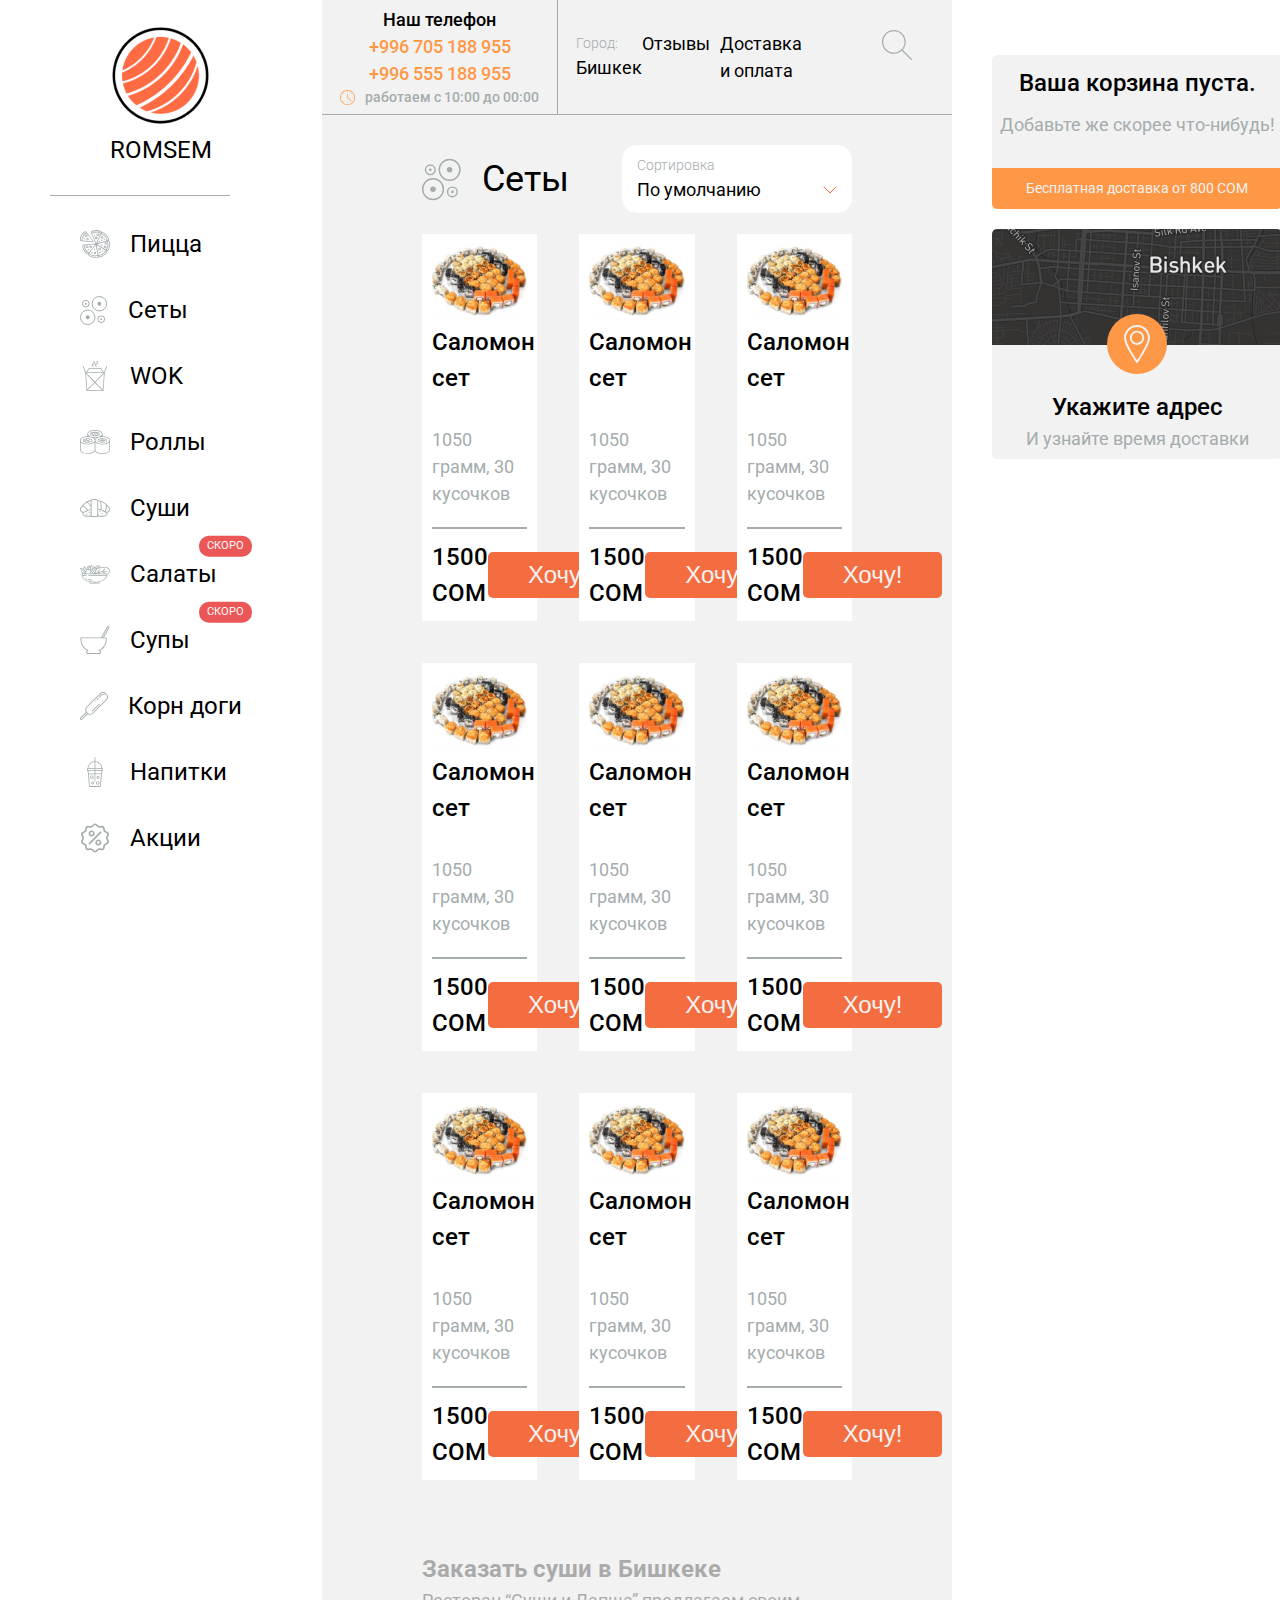
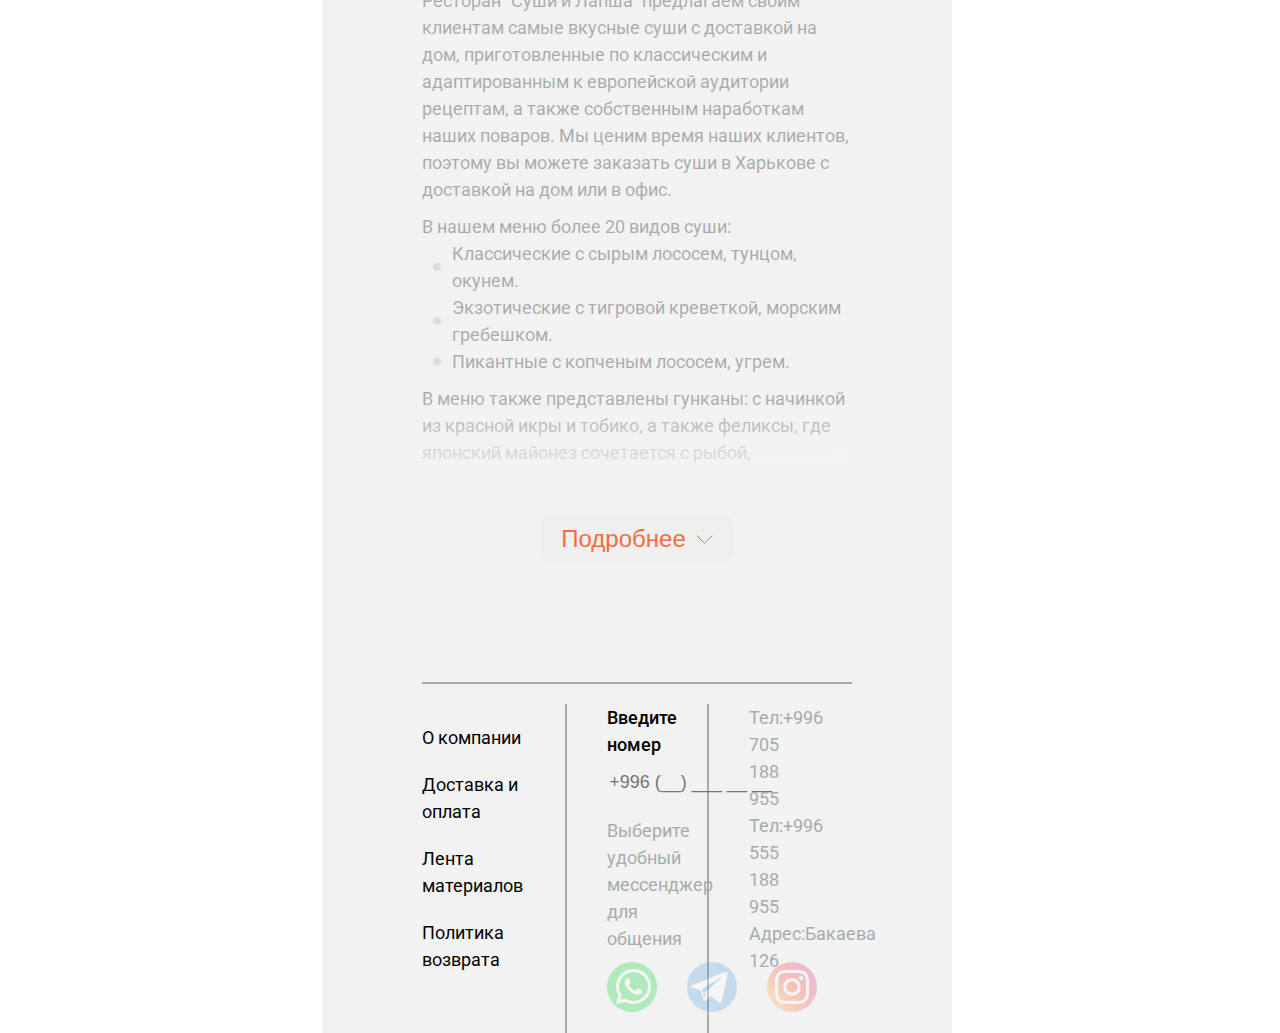
<file: sety.html>
<!DOCTYPE html>
<html lang="en">
  <head>
    <meta charset="UTF-8" />
    <meta http-equiv="X-UA-Compatible" content="IE=edge" />
    <meta name="viewport" content="width=device-width, initial-scale=1.0" />
    <meta property="og:title" content="Romsem - Ваше счастье в рыбах" />
    <meta
      property="og:description"
      content="Ресторан “Суши и Лапша” предлагаем своим клиентам самые вкусные суши с доставкой на дом, приготовленные по классическим и адаптированным к европейской аудитории рецептам, а также собственным наработкам наших поваров. Мы ценим время наших клиентов, поэтому вы можете заказать суши в Харькове с доставкой на дом или в офис."
    />
    <meta
      property="og:image"
      content="https://yuzeyzertest.github.io/romsem/img/og-image.jpg"
    />
    <title>ROMSEM</title>
    <link rel="stylesheet" href="./css/index.css" />
    <link rel="icon" sizes="16x16" href="./img/logo.png">
  </head>
  <body>


    <div class="mobile-cart">
      <nav>
        <ul>
          <li>
            <a href="./index.html">
              <img src="./img/mobile-menu.svg" alt="Меню">
              <span>Меню</span>
            </a>
          </li>
          <li>
            <a href="./product-cart.html">
              <img src="./img/mobile-cart.svg" alt="Корзина">
              <span>Корзина</span>
            </a>
          </li>
          <li>
            <a href="./reviews.html">
              <img src="./img/mobile-reviews.svg" alt="Отзывы">
              <span>Отзывы</span>
            </a>
          </li>
        </ul>
      </nav>
    </div>


    <div class="wrapper">
      <aside class="sidebar-menu">
        <div class="logo">
          <a class="logo__link" href="./index.html">
            <img class="logo__img" src="./img/logo.png" alt="ROMSEM" />
            <span class="logo__text">ROMSEM</span>
          </a>
        </div>
        <hr />
        <nav class="nav">
          <ul class="nav__list">
            <li class="nav__item">
              <img class="nav__icon" src="./img/pizza-icon.svg" alt="Пицца" />
              <a class="nav__link" href="">Пицца</a>
            </li>

            <li class="nav__item">
              <img class="nav__icon" src="./img/sety-icon.svg" alt="Сеты" />
              <a class="nav__link" href="">Сеты</a>
            </li>

            <li class="nav__item">
              <img class="nav__icon" src="./img/wok-icon.svg" alt="WOK" />
              <a class="nav__link" href="">WOK</a>
            </li>

            <li class="nav__item">
              <img class="nav__icon" src="./img/rolly-icon.svg" alt="Роллы" />
              <a class="nav__link" href="">Роллы</a>
            </li>

            <li class="nav__item">
              <img class="nav__icon" src="./img/sushi-icon.svg" alt="Суши" />
              <a class="nav__link" href="">Суши</a>
            </li>

            <li class="nav__item nav__item_locked">
              <img class="nav__icon" src="./img/salat-icon.svg" alt="Салаты" />
              <a class="nav__link" href=""
                >Салаты
                <span class="nav__soon"> Скоро </span>
              </a>
            </li>

            <li class="nav__item nav__item_locked">
              <img class="nav__icon" src="./img/sup-icon.svg" alt="Супы" />
              <a class="nav__link" href=""
                >Супы
                <span class="nav__soon"> Скоро </span>
              </a>
            </li>

            <li class="nav__item">
              <img
                class="nav__icon"
                src="./img/korn-dogi-icon.svg"
                alt="Корн доги"
              />
              <a class="nav__link" href="">Корн доги</a>
            </li>

            <li class="nav__item">
              <img
                class="nav__icon"
                src="./img/napitki-iconsvg.svg"
                alt="Напитки"
              />
              <a class="nav__link" href="">Напитки</a>
            </li>

            <li class="nav__item">
              <img class="nav__icon" src="./img/akcii-icon.svg" alt="Акции" />
              <a class="nav__link" href="">Акции</a>
            </li>
          </ul>
        </nav>
      </aside>

      <div class="wrapper__content">
        <header class="header">
          <div class="header__logo">
            <a href="./index.html">
              <img src="./img/logo-mobile.png" alt="romsem" />
            </a>
          </div>
          <div class="contacts">
            <div class="contacts__numbers">
              <h6 class="contacts__title">Наш телефон</h6>
              <span class="contacts__phone"> +996 705 188 955</span>
              <span class="contacts__phone"> +996 555 188 955</span>
            </div>
            <div class="contacts__time">
              <img src="./img/oclock.svg" alt="с 10:00 до 00:00" />
              <span class="contacts__work-time"
                ><span>работаем</span> с 10:00 до 00:00
              </span>
            </div>
          </div>
          <div class="header__right">
            <div class="header__city">
              <span> Город:</span>
              <h6>Бишкек</h6>
            </div>
            <nav class="header__nav">
              <ul>
                <li>
                  <a href="./reviews.html">Отзывы</a>
                </li>
                <li>
                  <a href="#">Доставка и оплата</a>
                </li>
              </ul>
              <div class="header__search">
                <img src="./img/search.svg" alt="search" />
              </div>
            </nav>
          </div>
        </header>

        <main>
          <section class="goods">
            <div class="goods__header">
              <div class="goods__title">
                <img src="./img/sety-icon.svg" alt="Сеты" />
                <h3>Сеты</h3>
              </div>
              <div class="goods-sort">
                <span class="goods-sort__label">Сортировка</span>
                <div class="goods-sort__wrapper">
                  <span
                    class="goods-sort__current goods-sort__current_active"
                    >По умолчанию</span
                  >
                  <img src="./img/arrow.svg" alt="Сортировка" />
                  <ul>
                    <li class="goods-sort__item goods-sort__item_active">
                      По умолчанию
                    </li>
                    <li class="goods-sort__item">Название</li>
                    <li class="goods-sort__item">Сначала дешевле</li>
                    <li class="goods-sort__item">Сначала дороже</li>
                    <li class="goods-sort__item">Количество кусочков</li>
                    <li class="goods-sort__item">Вес</li>
                  </ul>
                </div>
              </div>
            </div>
            <div class="goods__items">
              <div class="col-4">
                <div class="goods-item">
                  <img src="./img/product-item-1.png" alt="Саломон сет" />
                  <h3>Саломон сет</h3>
                  <p>1050 грамм, 30 кусочков</p>
                  <div>
                    <span>1500 СОМ</span>
                    <button>Хочу!</button>
                  </div>
                </div>
              </div>
              <div class="col-4">
                <div class="goods-item">
                  <img src="./img/product-item-1.png" alt="Саломон сет" />
                  <h3>Саломон сет</h3>
                  <p>1050 грамм, 30 кусочков</p>
                  <div>
                    <span>1500 СОМ</span>
                    <button>Хочу!</button>
                  </div>
                </div>
              </div>
              <div class="col-4">
                <div class="goods-item">
                  <img src="./img/product-item-1.png" alt="Саломон сет" />
                  <h3>Саломон сет</h3>
                  <p>1050 грамм, 30 кусочков</p>
                  <div>
                    <span>1500 СОМ</span>
                    <button>Хочу!</button>
                  </div>
                </div>
              </div>
              <div class="col-4">
                <div class="goods-item">
                  <img src="./img/product-item-1.png" alt="Саломон сет" />
                  <h3>Саломон сет</h3>
                  <p>1050 грамм, 30 кусочков</p>
                  <div>
                    <span>1500 СОМ</span>
                    <button>Хочу!</button>
                  </div>
                </div>
              </div>
              <div class="col-4">
                <div class="goods-item">
                  <img src="./img/product-item-1.png" alt="Саломон сет" />
                  <h3>Саломон сет</h3>
                  <p>1050 грамм, 30 кусочков</p>
                  <div>
                    <span>1500 СОМ</span>
                    <button>Хочу!</button>
                  </div>
                </div>
              </div>
              <div class="col-4">
                <div class="goods-item">
                  <img src="./img/product-item-1.png" alt="Саломон сет" />
                  <h3>Саломон сет</h3>
                  <p>1050 грамм, 30 кусочков</p>
                  <div>
                    <span>1500 СОМ</span>
                    <button>Хочу!</button>
                  </div>
                </div>
              </div>
              <div class="col-4">
                <div class="goods-item">
                  <img src="./img/product-item-1.png" alt="Саломон сет" />
                  <h3>Саломон сет</h3>
                  <p>1050 грамм, 30 кусочков</p>
                  <div>
                    <span>1500 СОМ</span>
                    <button>Хочу!</button>
                  </div>
                </div>
              </div>
              <div class="col-4">
                <div class="goods-item">
                  <img src="./img/product-item-1.png" alt="Саломон сет" />
                  <h3>Саломон сет</h3>
                  <p>1050 грамм, 30 кусочков</p>
                  <div>
                    <span>1500 СОМ</span>
                    <button>Хочу!</button>
                  </div>
                </div>
              </div>
              <div class="col-4">
                <div class="goods-item">
                  <img src="./img/product-item-1.png" alt="Саломон сет" />
                  <h3>Саломон сет</h3>
                  <p>1050 грамм, 30 кусочков</p>
                  <div>
                    <span>1500 СОМ</span>
                    <button>Хочу!</button>
                  </div>
                </div>
              </div>
            </div>
          </section>

          <section class="about">
            <h3 class="about__title">Заказать суши в Бишкеке</h3>
            <p class="about__description">
              Ресторан “Суши и Лапша” предлагаем своим клиентам самые вкусные
              суши с доставкой на дом, приготовленные по классическим и
              адаптированным к европейской аудитории рецептам, а также
              собственным наработкам наших поваров. Мы ценим время наших
              клиентов, поэтому вы можете заказать суши в Харькове с доставкой
              на дом или в офис.
            </p>
            <ul class="about__list">
              В нашем меню более 20 видов суши:
              <li>Классические с сырым лососем, тунцом, окунем.</li>
              <li>Экзотические с тигровой креветкой, морским гребешком.</li>
              <li>Пикантные с копченым лососем, угрем.</li>
            </ul>
            <p class="about__description">
              В меню также представлены гунканы: с начинкой из красной икры и
              тобико, а также феликсы, где японский майонез сочетается с рыбой,
              морепродуктами, угрем. Любители острых блюд могут купить суши с
              соусом спайси. Популярные начинки — копченая курица, снежный краб,
              креветки, гребешки, тунец, лосось и окунь. В меню также
              представлены гунканы: с начинкой из красной икры и тобико, а также
              феликсы, где японский майонез сочетается с рыбой, морепродуктами,
              угрем. Любители острых блюд могут купить суши с соусом спайси.
              Популярные начинки — копченая курица, снежный краб, креветки,
              гребешки, тунец, лосось и окунь. В меню также представлены
              гунканы: с начинкой из красной икры и тобико, а также феликсы, где
              японский майонез сочетается с рыбой, морепродуктами, угрем.
              Любители острых блюд могут купить суши с соусом спайси. Популярные
              начинки — копченая курица, снежный краб, креветки, гребешки,
              тунец, лосось и окунь. В меню также представлены гунканы: с
              начинкой из красной икры и тобико, а также феликсы, где японский
              майонез сочетается с рыбой, морепродуктами, угрем. Любители острых
              блюд могут купить суши с соусом спайси. Популярные начинки —
              копченая курица, снежный краб, креветки, гребешки, тунец, лосось и
              окунь. В меню также представлены гунканы: с начинкой из красной
              икры и тобико, а также феликсы, где японский майонез сочетается с
              рыбой, морепродуктами, угрем. Любители острых блюд могут купить
              суши с соусом спайси. Популярные начинки — копченая курица,
              снежный краб, креветки, гребешки, тунец, лосось и окунь. В меню
              также представлены гунканы: с начинкой из красной икры и тобико, а
              также феликсы, где японский майонез сочетается с рыбой,
              морепродуктами, угрем. Любители острых блюд могут купить суши с
              соусом спайси. Популярные начинки — копченая курица, снежный краб,
              креветки, гребешки, тунец, лосось и окунь.
            </p>
            <button class="about__more">
              Подробнее
              <svg
                width="17"
                height="9"
                viewBox="0 0 17 9"
                fill="none"
                xmlns="http://www.w3.org/2000/svg"
              >
                <path
                  d="M16 1L8.5 8L1 0.999999"
                  stroke="#F46D40"
                  stroke-linecap="round"
                />
              </svg>
            </button>
          </section>
        </main>

        <footer class="footer">
          <div class="footer__row">
            <div class="footer-item footer-nav">
              <ul class="footer-nav__list">
                <li class="footer-nav__item">
                  <a class="footer-nav__link" href="#">О компании</a>
                </li>
                <li class="footer-nav__item">
                  <a class="footer-nav__link" href="#">Доставка и оплата</a>
                </li>
                <li class="footer-nav__item">
                  <a class="footer-nav__link" href="#">Лента материалов</a>
                </li>
                <li class="footer-nav__item">
                  <a class="footer-nav__link" href="#">Политика возврата</a>
                </li>
              </ul>
            </div>
            <div class="footer-item footer-contacts">
              <h3 class="footer-contacts__title">Введите номер</h3>
              <input
                type="number"
                placeholder="+996 (__) ___ __ __"
                pattern="[0-9]{10}"
              />
              <p class="footer-contacts__description">
                Выберите удобный мессенджер для общения
              </p>
              <ul class="footer-contacts__icons">
                <li class="footer-contacts__item">
                  <a class="footer-contacts__link" href="#">
                    <img src="./img/whatsapp.svg" alt="whatsapp" />
                  </a>
                </li>
                <li class="footer-contacts__item">
                  <a class="footer-contacts__link" href="#">
                    <img src="./img/telegram.svg" alt="telegram" />
                  </a>
                </li>
                <li class="footer-contacts__item">
                  <a class="footer-contacts__link" href="#">
                    <img src="./img/instagram.svg" alt="instagram" />
                  </a>
                </li>
              </ul>
            </div>
            <div class="footer-item footer-numbers">
              <ul class="footer-numbers__list">
                <li class="footer-numbers__item">
                  <a class="footer-numbers__link" href="#"
                    >Тел:+996 705 188 955
                  </a>
                </li>
                <li class="footer-numbers__item">
                  <a class="footer-numbers__link" href="#"
                    >Тел:+996 555 188 955
                  </a>
                </li>
                <li class="footer-numbers__item">
                  <a class="footer-numbers__link" href="#"
                    >Адрес:Бакаева 126
                  </a>
                </li>
              </ul>
            </div>
          </div>
        </footer>
      </div>

      <aside class="sidebar-cart">
        <div class="sidebar-cart__empty">
          <h3>Ваша корзина пуста.</h3>
          <span>Добавьте же скорее что-нибудь!</span>
          <div class="sidebar-cart__delivery">
            Бесплатная доставка от 800 СОМ
          </div>
        </div>
        <div class="sidebar-map">
          <img height="116" src="./img/map.jpg" alt="map" />
          <div>
            <div class="sidebar-map__geo">
              <img src="./img/geolocation.svg" alt="geolocation" />
            </div>
            <h4>Укажите адрес</h4>
            <span>И узнайте время доставки</span>
          </div>
        </div>
      </aside>
    </div>

    <script src="./js/accordion.js"></script>
    <script src="./js/sort.js"></script>
  </body>
</html>
</file>
<file: css/index.css>
@import url("https://fonts.googleapis.com/css2?family=Oswald:wght@300;400;500&family=Roboto:wght@100;300;400;500;700&display=swap");
.sidebar-menu {
  display: inline-block;
  padding: 25px 50px;
}

.sidebar-menu hr {
  width: 180px;
  height: 1px;
  background-color: #a4acad;
  border: none;
}

@media screen and (max-width: 576px) {
  .sidebar-menu {
    display: none;
  }
}

.logo {
  margin-bottom: 30px;
}

.logo__link {
  display: -webkit-box;
  display: -ms-flexbox;
  display: flex;
  -webkit-box-orient: vertical;
  -webkit-box-direction: normal;
      -ms-flex-direction: column;
          flex-direction: column;
  -webkit-box-align: center;
      -ms-flex-align: center;
          align-items: center;
}

.logo__text {
  margin-top: 10px;
  font-style: normal;
  font-weight: normal;
  font-size: 24px;
  line-height: 30px;
  color: black;
}

.logo__img {
  width: 100px;
  height: 100px;
}

.nav__list {
  padding: 30px;
}

.nav__item {
  display: -webkit-box;
  display: -ms-flexbox;
  display: flex;
  -webkit-box-align: center;
      -ms-flex-align: center;
          align-items: center;
  -webkit-box-pack: start;
      -ms-flex-pack: start;
          justify-content: flex-start;
  margin-bottom: 30px;
}

.nav__item_locked .nav__soon {
  display: inline;
}

.nav__icon {
  margin-right: 20px;
}

.nav__link {
  font-style: normal;
  font-weight: 400;
  font-size: 24px;
  line-height: 1.5;
  display: inline-block;
  width: 100%;
  position: relative;
  white-space: nowrap;
}

.nav__soon {
  font-style: normal;
  font-weight: 400;
  font-size: 11px;
  line-height: 1.5;
  display: none;
  position: absolute;
  right: -10px;
  top: -10px;
  -webkit-transform: translate(0, -50%);
          transform: translate(0, -50%);
  background: #eb5757;
  border-radius: 10px;
  padding: 2px 8px;
  text-transform: uppercase;
  color: #fff;
}

.header {
  display: -webkit-box;
  display: -ms-flexbox;
  display: flex;
  border-bottom: 1px solid #a4acad;
}

.header__logo {
  display: none;
}

.header__right {
  display: -webkit-box;
  display: -ms-flexbox;
  display: flex;
  -webkit-box-align: center;
      -ms-flex-align: center;
          align-items: center;
  -webkit-box-pack: justify;
      -ms-flex-pack: justify;
          justify-content: space-between;
  padding: 0 40px 0 18px;
  width: 83.33%;
}

.header__city span {
  font-style: normal;
  font-weight: 300;
  font-size: 14px;
  line-height: 1.5;
  color: #a4acad;
}

.header__city h6 {
  font-style: normal;
  font-weight: 400;
  font-size: 18px;
  line-height: 1.5;
  color: #000;
}

.header__search {
  margin-left: 70px;
  cursor: pointer;
}

.header__nav {
  display: -webkit-box;
  display: -ms-flexbox;
  display: flex;
}

.header__nav ul {
  display: -webkit-box;
  display: -ms-flexbox;
  display: flex;
}

.header__nav li {
  margin-right: 10px;
}

.header__nav a {
  font-style: normal;
  font-weight: 400;
  font-size: 18px;
  line-height: 1.5;
  color: #000;
  -webkit-transition: 0.2s;
  transition: 0.2s;
}

.header__nav a:hover {
  color: #ff9846;
}

.contacts {
  display: -webkit-box;
  display: -ms-flexbox;
  display: flex;
  -webkit-box-orient: vertical;
  -webkit-box-direction: normal;
      -ms-flex-direction: column;
          flex-direction: column;
  -webkit-box-align: center;
      -ms-flex-align: center;
          align-items: center;
  padding: 6px 18px;
  border-right: 1px solid #a4acad;
}

.contacts__title {
  font-style: normal;
  font-weight: 500;
  font-size: 18px;
  line-height: 1.5;
  color: #000;
}

.contacts__phone {
  font-style: normal;
  font-weight: 500;
  font-size: 18px;
  line-height: 1.5;
  color: #ff9846;
}

.contacts__time {
  display: -webkit-box;
  display: -ms-flexbox;
  display: flex;
}

.contacts__time span {
  font-style: normal;
  font-weight: 500;
  font-size: 14px;
  line-height: 1.5;
  color: #a4acad;
  margin-left: 5px;
  white-space: nowrap;
}

.contacts__numbers {
  display: -webkit-box;
  display: -ms-flexbox;
  display: flex;
  -webkit-box-orient: vertical;
  -webkit-box-direction: normal;
      -ms-flex-direction: column;
          flex-direction: column;
  -webkit-box-align: center;
      -ms-flex-align: center;
          align-items: center;
}

@media screen and (max-width: 576px) {
  .header {
    background-color: #fff;
    -webkit-box-align: center;
        -ms-flex-align: center;
            align-items: center;
    padding: 0 20px;
  }
  .header__logo {
    display: block;
  }
  .header__city {
    display: none;
  }
  .header__nav ul {
    display: none;
  }
  .header__search {
    margin-left: 0;
  }
}

@media screen and (max-width: 576px) {
  .contacts {
    -webkit-box-orient: horizontal;
    -webkit-box-direction: normal;
        -ms-flex-direction: row;
            flex-direction: row;
    border-right: none;
    padding: 5px 15px;
  }
  .contacts__phone {
    font-size: 12px;
    white-space: nowrap;
  }
  .contacts__title {
    font-size: 12px;
  }
  .contacts__time {
    -webkit-box-orient: vertical;
    -webkit-box-direction: normal;
        -ms-flex-direction: column;
            flex-direction: column;
    -webkit-box-align: center;
        -ms-flex-align: center;
            align-items: center;
    margin-left: 10px;
  }
  .contacts__time img {
    width: 15px;
    height: 15px;
    margin-left: 10px;
  }
  .contacts__time span {
    font-size: 12px;
  }
  .contacts__work-time {
    white-space: normal;
    display: -webkit-box;
    display: -ms-flexbox;
    display: flex;
    -webkit-box-orient: vertical;
    -webkit-box-direction: normal;
        -ms-flex-direction: column;
            flex-direction: column;
    -webkit-box-align: center;
        -ms-flex-align: center;
            align-items: center;
  }
}

.slider .swiper {
  width: 100%;
  max-width: 950px;
  padding-bottom: 30px;
}

.slider .swiper img {
  width: 100%;
  height: 490px;
}

.slider .swiper-pagination-bullet {
  cursor: pointer;
  border-radius: 50%;
  -webkit-transition: 0.2s;
  transition: 0.2s;
}

.slider .swiper-pagination-bullet.swiper-pagination-bullet-active {
  background: #ff9846;
  width: 10px;
  height: 10px;
}

@media screen and (max-width: 576px) {
  .slider {
    display: none;
  }
}

.menu {
  padding-top: 30px;
}

.menu.mobile {
  display: none;
}

.menu .row {
  margin: 0 -15px;
}

.menu-item {
  position: relative;
  border-radius: 5px;
  overflow: hidden;
  cursor: pointer;
  height: 200px;
  margin: 15px;
}

.menu-item__title {
  font-style: normal;
  font-weight: 500;
  font-size: 24px;
  line-height: 1.5;
  position: absolute;
  left: 10px;
  bottom: 10px;
  z-index: 1;
  color: #fff;
}

.menu-item img {
  -webkit-transition: 0.2s;
  transition: 0.2s;
  width: 100%;
  height: 100%;
  -o-object-fit: cover;
     object-fit: cover;
}

.menu-item img:hover {
  -webkit-transform: scale(1.1);
          transform: scale(1.1);
}

@media screen and (max-width: 576px) {
  .menu {
    padding-top: 15px;
  }
  .menu.mobile {
    display: block;
  }
  .menu.mobile .menu-item__title {
    bottom: auto;
    top: 10px;
  }
  .menu .row {
    margin: 0 -5px;
  }
  .menu-item {
    margin: 5px;
  }
  .menu-item__title {
    font-size: 18px;
  }
}

.products-filter {
  display: -webkit-box;
  display: -ms-flexbox;
  display: flex;
  margin: 30px 0;
}

.products-filter__item {
  font-style: normal;
  font-weight: 500;
  font-size: 24px;
  line-height: 1.5;
  position: relative;
  color: #a4acad;
  margin-right: 30px;
}

.products-filter__item::before {
  content: "";
  position: absolute;
  left: 0;
  bottom: 0;
  width: 100%;
  height: 2px;
  background-color: #a4acad;
}

.products-filter__item_active {
  color: #000;
}

.products-filter__item_active::before {
  display: none;
}

.products-swiper {
  overflow: hidden;
}

.products-slider {
  position: relative;
}

.products-slider img {
  width: 100%;
  margin-bottom: 30px;
}

.products-slider .swiper-button-prev,
.products-slider .swiper-button-next {
  background-color: #000;
  color: #fff;
  width: 60px;
  height: 60px;
  border-radius: 50%;
}

.products-slider .swiper-button-prev::after,
.products-slider .swiper-button-next::after {
  font-size: 24px;
}

.products-slider .swiper-button-prev {
  left: -80px;
}

.products-slider .swiper-button-next {
  right: -80px;
}

.products-item {
  padding: 10px 40px;
  background-color: #fff;
}

.products-item h3 {
  font-style: normal;
  font-weight: 500;
  font-size: 24px;
  line-height: 1.5;
  color: #000;
  margin-bottom: 30px;
}

.products-item p {
  font-style: normal;
  font-weight: 400;
  font-size: 18px;
  line-height: 1.5;
  color: #a4acad;
  margin-bottom: 20px;
}

.products-item div {
  display: -webkit-box;
  display: -ms-flexbox;
  display: flex;
  -webkit-box-align: center;
      -ms-flex-align: center;
          align-items: center;
  -webkit-box-pack: justify;
      -ms-flex-pack: justify;
          justify-content: space-between;
  padding-top: 10px;
  border-top: 2px solid #a4acad;
}

.products-item span {
  font-style: normal;
  font-weight: 500;
  font-size: 24px;
  line-height: 1.5;
  color: #000;
}

.products-item button {
  font-style: normal;
  font-weight: 500;
  font-size: 24px;
  line-height: 1.5;
  padding: 5px 40px;
  background: #f46d40;
  border-radius: 5px;
  color: #f2f2f2;
  border: none;
  cursor: pointer;
}

@media screen and (max-width: 576px) {
  .products {
    display: none;
  }
}

.about {
  padding: 50px 0 60px;
  color: #000;
  position: relative;
  overflow: hidden;
}

.about::before {
  content: "";
  position: absolute;
  left: 0;
  top: 0;
  height: 100%;
  width: 100%;
  background-color: rgba(242, 242, 242, 0.7);
  z-index: 1;
  -webkit-transition: 0.3s;
  transition: 0.3s;
}

.about.active::before {
  top: 100%;
}

.about__title {
  font-style: normal;
  font-weight: 700;
  font-size: 24px;
  line-height: 1.5;
}

.about__description, .about__list {
  font-style: normal;
  font-weight: 400;
  font-size: 18px;
  line-height: 1.5;
}

.about__list {
  margin: 10px 0;
}

.about__list li {
  position: relative;
  padding-left: 30px;
}

.about__list li::before {
  content: "";
  position: absolute;
  left: 15px;
  top: 50%;
  -webkit-transform: translate(-50%, -50%);
          transform: translate(-50%, -50%);
  width: 8px;
  height: 8px;
  border-radius: 50%;
  background-color: #a4acad;
}

.about__more {
  font-style: normal;
  font-weight: 400;
  font-size: 24px;
  line-height: 1.5;
  display: -webkit-box;
  display: -ms-flexbox;
  display: flex;
  -webkit-box-align: center;
      -ms-flex-align: center;
          align-items: center;
  -webkit-box-pack: start;
      -ms-flex-pack: start;
          justify-content: flex-start;
  position: relative;
  z-index: 2;
  margin: 50px auto 0;
  color: #f46d40;
  border: none;
  cursor: pointer;
  -webkit-transition: 0.3s;
  transition: 0.3s;
  padding: 6px 20px 5px;
  border-radius: 10px;
}

.about__more.active {
  background-color: #f46d40;
  color: #fff;
}

.about__more.active svg {
  fill: #fff;
  -webkit-transform: rotate(180deg);
          transform: rotate(180deg);
}

.about__more svg {
  -webkit-transition: 0.3s;
  transition: 0.3s;
  margin-left: 10px;
}

.about__description {
  position: relative;
}

.about__description:last-of-type {
  max-height: 80px;
  overflow: hidden;
  -webkit-transition: 0.3s;
  transition: 0.3s;
}

.about__description:last-of-type::before {
  content: "";
  position: absolute;
  bottom: -25px;
  left: 0;
  width: 100%;
  height: 25px;
  -webkit-transition: 0.3s;
  transition: 0.3s;
  -webkit-box-shadow: 0 0 40px 35px rgba(242, 242, 242, 0.7);
          box-shadow: 0 0 40px 35px rgba(242, 242, 242, 0.7);
}

.about__description:last-of-type.active {
  max-height: 1000px;
}

.about__description:last-of-type.active::before {
  bottom: -100%;
}

@media screen and (max-width: 576px) {
  .about {
    padding-bottom: 0;
  }
}

.footer {
  padding: 30px 100px 0;
  max-width: 1170px;
  margin: 0 auto;
}

.footer__row {
  display: -webkit-box;
  display: -ms-flexbox;
  display: flex;
  -ms-flex-wrap: wrap;
      flex-wrap: wrap;
  border-top: 2px solid #a4acad;
  padding-top: 20px;
}

.footer-item {
  width: 33.33%;
  padding-bottom: 60px;
}

.footer-nav__item {
  margin-top: 20px;
}

.footer-nav__link {
  font-style: normal;
  font-weight: 400;
  font-size: 18px;
  line-height: 1.5;
  color: #000;
  position: relative;
}

.footer-nav__link::before {
  content: " ";
  position: absolute;
  left: 0;
  bottom: -2px;
  width: 100%;
  height: 2px;
  -webkit-transform: scale(0);
          transform: scale(0);
  background-color: #000;
  -webkit-transition: 0.3s;
  transition: 0.3s;
}

.footer-nav__link:hover::before {
  -webkit-transform: scale(1);
          transform: scale(1);
}

.footer-contacts {
  border-right: 2px solid #a4acad;
  border-left: 2px solid #a4acad;
  -webkit-box-sizing: border-box;
          box-sizing: border-box;
  padding: 0 40px;
}

.footer-contacts__title {
  font-style: normal;
  font-weight: 500;
  font-size: 18px;
  line-height: 1.5;
  color: #000;
}

.footer-contacts input {
  font-style: normal;
  font-weight: 500;
  font-size: 18px;
  line-height: 1.5;
  color: #a4acad;
  background-color: transparent;
  border: none;
  outline: none;
  margin: 10px 0 20px;
}

.footer-contacts input::-webkit-outer-spin-button, .footer-contacts input::-webkit-inner-spin-button {
  -webkit-appearance: none;
  margin: 0;
}

.footer-contacts input[type="number"] {
  -moz-appearance: textfield;
}

.footer-contacts__icons {
  margin-top: 10px;
  display: -webkit-box;
  display: -ms-flexbox;
  display: flex;
}

.footer-contacts__item {
  margin-right: 30px;
  opacity: 0.3;
  -webkit-transition: 0.2s;
  transition: 0.2s;
}

.footer-contacts__item:hover {
  opacity: 1;
}

.footer-contacts__description {
  font-style: normal;
  font-weight: 400;
  font-size: 18px;
  line-height: 1.5;
  color: #a4acad;
}

.footer-numbers {
  padding: 0 40px 40px;
  -webkit-box-sizing: border-box;
          box-sizing: border-box;
}

.footer-numbers__link {
  font-style: normal;
  font-weight: 400;
  font-size: 18px;
  line-height: 1.5;
  color: #a4acad;
}

@media screen and (max-width: 576px) {
  .footer {
    padding: 0 20px 100px;
  }
  .footer__row {
    border: none;
  }
  .footer-item {
    width: 100%;
    text-align: center;
  }
  .footer-item.footer-nav {
    display: none;
  }
  .footer-contacts {
    border: none;
    padding: 0;
  }
  .footer-numbers {
    padding: 0;
    margin-top: 30px;
  }
  .footer-contacts__icons {
    -webkit-box-pack: center;
        -ms-flex-pack: center;
            justify-content: center;
  }
  .footer-contacts__title {
    display: none;
  }
  .footer-contacts__title + input {
    display: none;
  }
}

.sidebar-cart {
  padding: 55px 100px 55px 40px;
  min-width: 430px;
}

.sidebar-cart__empty {
  background: #f2f2f2;
  border-radius: 5px;
  max-width: 290px;
  padding: 10px 0 0;
  text-align: center;
}

.sidebar-cart h3 {
  font-style: normal;
  font-weight: 500;
  font-size: 24px;
  line-height: 1.5;
  color: #000;
  margin-bottom: 10px;
}

.sidebar-cart span {
  font-style: normal;
  font-weight: 400;
  font-size: 18px;
  line-height: 1.5;
  color: #a4acad;
}

.sidebar-cart__delivery {
  font-style: normal;
  font-weight: 400;
  font-size: 14px;
  line-height: 1.5;
  background: #ff9846;
  border-radius: 0px 0px 5px 5px;
  padding: 10px 30px;
  margin-top: 30px;
  color: #f2f2f2;
}

@media screen and (max-width: 576px) {
  .sidebar-cart {
    display: none;
  }
}

.sidebar-map {
  position: relative;
  margin-top: 20px;
  max-width: 290px;
  text-align: center;
  background: #f2f2f2;
  border-radius: 5px;
  overflow: hidden;
  padding-bottom: 7px;
}

.sidebar-map__geo {
  display: -webkit-box;
  display: -ms-flexbox;
  display: flex;
  -webkit-box-align: center;
      -ms-flex-align: center;
          align-items: center;
  -webkit-box-pack: center;
      -ms-flex-pack: center;
          justify-content: center;
  position: absolute;
  left: 50%;
  top: 50%;
  background-color: #ff9846;
  width: 60px;
  height: 60px;
  border-radius: 50%;
  -webkit-transform: translate(-50%, -50%);
          transform: translate(-50%, -50%);
}

.sidebar-map h4 {
  font-style: normal;
  font-weight: 500;
  font-size: 24px;
  line-height: 1.5;
  margin-top: 40px;
  color: #000;
}

.goods__header {
  display: -webkit-box;
  display: -ms-flexbox;
  display: flex;
  -webkit-box-pack: justify;
      -ms-flex-pack: justify;
          justify-content: space-between;
}

.goods__title {
  display: -webkit-box;
  display: -ms-flexbox;
  display: flex;
  -webkit-box-align: center;
      -ms-flex-align: center;
          align-items: center;
}

.goods__title img {
  width: 40px;
  height: 43px;
  margin-right: 20px;
}

.goods__title h3 {
  font-style: normal;
  font-weight: 400;
  font-size: 36px;
  line-height: 1.5;
  color: #000;
}

.goods-sort {
  position: relative;
  background-color: #fff;
  border-radius: 15px;
  padding: 10px 15px;
  cursor: pointer;
  z-index: 2;
}

.goods-sort__label {
  font-style: normal;
  font-weight: 300;
  font-size: 14px;
  line-height: 1.5;
  color: #a4acad;
}

.goods-sort__current {
  font-style: normal;
  font-weight: 400;
  font-size: 18px;
  line-height: 1.5;
  display: inline-block;
  color: #000;
}

.goods-sort__wrapper {
  position: relative;
  z-index: 1;
  min-width: 200px;
  display: -webkit-box;
  display: -ms-flexbox;
  display: flex;
  -webkit-box-pack: justify;
      -ms-flex-pack: justify;
          justify-content: space-between;
  -webkit-box-align: center;
      -ms-flex-align: center;
          align-items: center;
}

.goods-sort__wrapper img {
  margin-left: 30px;
}

.goods-sort ul {
  position: absolute;
  top: -20px;
  left: -15px;
  width: 100%;
  opacity: 0;
  visibility: hidden;
  z-index: -1;
  background-color: #fff;
  border-radius: 0 0 15px 15px;
  padding: 10px 15px;
  -webkit-transition: 0.2s;
  transition: 0.2s;
  -webkit-box-shadow: 0 20px 18px 6px rgba(0, 0, 0, 0.09);
          box-shadow: 0 20px 18px 6px rgba(0, 0, 0, 0.09);
}

.goods-sort ul.active {
  top: 20px;
  opacity: 1;
  visibility: visible;
}

.goods-sort__item {
  font-style: normal;
  font-weight: 400;
  font-size: 18px;
  line-height: 1.5;
  margin-top: 20px;
}

.goods-sort__item_active {
  color: #ff9846;
}

.goods-sort__item:first-of-type {
  border-top: 2px solid #a4acad;
  padding-top: 10px;
  margin-top: 10px;
}

.goods__items {
  display: -webkit-box;
  display: -ms-flexbox;
  display: flex;
  -ms-flex-wrap: wrap;
      flex-wrap: wrap;
  margin: 0 -21px;
}

.goods .col-4 {
  padding: 21px;
  -webkit-box-sizing: border-box;
          box-sizing: border-box;
}

.goods-item {
  padding: 10px 10px;
  background-color: #fff;
}

.goods-item img {
  width: 100%;
}

.goods-item h3 {
  font-style: normal;
  font-weight: 500;
  font-size: 24px;
  line-height: 1.5;
  color: #000;
  margin-bottom: 30px;
}

.goods-item p {
  font-style: normal;
  font-weight: 400;
  font-size: 18px;
  line-height: 1.5;
  color: #a4acad;
  margin-bottom: 20px;
}

.goods-item div {
  display: -webkit-box;
  display: -ms-flexbox;
  display: flex;
  -webkit-box-align: center;
      -ms-flex-align: center;
          align-items: center;
  -webkit-box-pack: justify;
      -ms-flex-pack: justify;
          justify-content: space-between;
  padding-top: 10px;
  border-top: 2px solid #a4acad;
}

.goods-item span {
  font-style: normal;
  font-weight: 500;
  font-size: 24px;
  line-height: 1.5;
  color: #000;
}

.goods-item button {
  font-style: normal;
  font-weight: 500;
  font-size: 24px;
  line-height: 1.5;
  padding: 5px 40px;
  background: #f46d40;
  border-radius: 5px;
  color: #f2f2f2;
  border: none;
  cursor: pointer;
}

@media screen and (max-width: 576px) {
  .goods__header {
    -webkit-box-orient: vertical;
    -webkit-box-direction: normal;
        -ms-flex-direction: column;
            flex-direction: column;
    -webkit-box-align: center;
        -ms-flex-align: center;
            align-items: center;
    padding: 15px 0 0;
  }
  .goods__title img {
    width: 27px;
    height: 29px;
  }
  .goods__title h3 {
    font-size: 24px;
  }
  .goods-sort {
    margin-top: 15px;
    width: 100%;
    -webkit-box-sizing: border-box;
            box-sizing: border-box;
  }
}

.oreder .header {
  -webkit-box-pack: center;
      -ms-flex-pack: center;
          justify-content: center;
}

.oreder .header .back {
  position: absolute;
  left: 100px;
  top: 50px;
  display: -webkit-box;
  display: -ms-flexbox;
  display: flex;
  -webkit-box-align: center;
      -ms-flex-align: center;
          align-items: center;
}

.oreder .header .back img {
  margin-right: 10px;
}

.oreder .header .contacts {
  border: none;
}

.oreder-form {
  max-width: 760px;
  margin: auto;
}

.oreder__title {
  font-style: normal;
  font-weight: 400;
  font-size: 24px;
  line-height: 1.5;
  color: #000;
  margin-bottom: 30px;
}

.oreder input {
  font-style: normal;
  font-weight: 400;
  font-size: 18px;
  line-height: 1.5;
  background-color: #ffffff;
  border-radius: 5px;
  border: none;
  padding: 10px;
  color: #a4acad;
  max-width: 40%;
}

.oreder__item {
  margin-bottom: 20px;
}

.oreder__item input:first-of-type {
  margin-right: 20px;
}

.mobile-cart {
  display: none;
  position: fixed;
  z-index: 10;
  left: 0;
  bottom: 0;
  padding: 10px 0;
  background-color: #fff;
  width: 100%;
}

.mobile-cart nav {
  display: -webkit-box;
  display: -ms-flexbox;
  display: flex;
  -webkit-box-pack: center;
      -ms-flex-pack: center;
          justify-content: center;
}

.mobile-cart ul {
  display: -webkit-box;
  display: -ms-flexbox;
  display: flex;
  -webkit-box-align: center;
      -ms-flex-align: center;
          align-items: center;
}

.mobile-cart li {
  margin-right: 35px;
}

.mobile-cart li:last-child {
  margin-right: 0;
}

.mobile-cart a {
  display: -webkit-box;
  display: -ms-flexbox;
  display: flex;
  -webkit-box-orient: vertical;
  -webkit-box-direction: normal;
      -ms-flex-direction: column;
          flex-direction: column;
}

.mobile-cart img {
  max-width: 100%;
  height: 30px;
}

.mobile-cart span {
  font-style: normal;
  font-weight: 500;
  font-size: 14px;
  line-height: 1.5;
  color: #000;
}

@media screen and (max-width: 576px) {
  .mobile-cart {
    display: block;
  }
}

.ways {
  display: -webkit-box;
  display: -ms-flexbox;
  display: flex;
  -webkit-box-pack: justify;
      -ms-flex-pack: justify;
          justify-content: space-between;
  margin-bottom: 40px;
}

.ways__back, .ways__next {
  font-style: normal;
  font-weight: 400;
  font-size: 18px;
  line-height: 1.5;
  display: -webkit-box;
  display: -ms-flexbox;
  display: flex;
  -webkit-box-align: center;
      -ms-flex-align: center;
          align-items: center;
  color: #000;
}

.ways__back span, .ways__next span {
  display: -webkit-box;
  display: -ms-flexbox;
  display: flex;
  -webkit-box-align: center;
      -ms-flex-align: center;
          align-items: center;
  -webkit-box-pack: center;
      -ms-flex-pack: center;
          justify-content: center;
  width: 20px;
  height: 20px;
  border-radius: 50%;
  background-color: #ff9846;
}

.ways__back span {
  margin-right: 10px;
}

.ways__next span {
  margin-left: 10px;
  -webkit-transform: rotate(180deg);
          transform: rotate(180deg);
}

@media screen and (max-width: 576px) {
  .ways {
    margin: 15px 0;
  }
}

.product-cart {
  display: -webkit-box;
  display: -ms-flexbox;
  display: flex;
  background-color: #fff;
  padding: 20px;
}

.product-cart__content {
  padding-left: 25px;
}

.product-cart span {
  display: inline-block;
}

.product-cart img {
  max-width: 50%;
}

.product-cart__title {
  font-style: normal;
  font-weight: 500;
  font-size: 48px;
  line-height: 1.3;
  color: #000;
}

.product-cart__weight {
  font-style: normal;
  font-weight: 300;
  font-size: 18px;
  line-height: 1.5;
  color: #ff9846;
  margin: 5px 0 20px;
}

.product-cart__counter {
  font-style: normal;
  font-weight: 700;
  font-size: 24px;
  line-height: 1.5;
  display: -webkit-box;
  display: -ms-flexbox;
  display: flex;
  -webkit-box-align: center;
      -ms-flex-align: center;
          align-items: center;
  color: #000;
}

.product-cart .counter__minus, .product-cart .counter__plus {
  display: -webkit-box;
  display: -ms-flexbox;
  display: flex;
  -webkit-box-align: center;
      -ms-flex-align: center;
          align-items: center;
  -webkit-box-pack: center;
      -ms-flex-pack: center;
          justify-content: center;
  margin: 0 10px;
  -webkit-transition: 0.3s;
  transition: 0.3s;
  width: 40px;
  height: 40px;
  border-radius: 50%;
  cursor: pointer;
}

.product-cart .counter__minus:hover, .product-cart .counter__plus:hover {
  background-color: #ff9846;
  color: #fff;
}

.product-cart .counter__count {
  font-size: 36px;
  margin-right: 10px;
}

.product-cart__details {
  font-style: normal;
  font-weight: 500;
  font-size: 18px;
  line-height: 1.5;
  color: #000;
  margin-bottom: 5px;
}

.product-cart__ingredients {
  font-style: normal;
  font-weight: 300;
  font-size: 18px;
  line-height: 1.5;
  color: #000;
}

.product-cart button {
  font-style: normal;
  font-weight: 500;
  font-size: 24px;
  line-height: 1.5;
  margin-top: 30px;
  padding: 5px 40px;
  background: #f46d40;
  border-radius: 5px;
  color: #f2f2f2;
  border: none;
  cursor: pointer;
}

.recommend__title {
  font-style: normal;
  font-weight: 500;
  font-size: 24px;
  line-height: 1.5;
  color: #000;
  margin: 30px 0 20px;
  text-align: center;
}

.recommend__slider {
  overflow: hidden;
  text-align: center;
}

.recommend__slider-wrapper {
  position: relative;
}

.recommend-item__image {
  max-width: 200px;
  height: 200px;
}

.recommend-item__title {
  font-style: normal;
  font-weight: 500;
  font-size: 18px;
  line-height: 1.5;
  margin: 10px 0;
  color: #000;
}

.recommend-item__bottom {
  display: -webkit-box;
  display: -ms-flexbox;
  display: flex;
  -webkit-box-align: center;
      -ms-flex-align: center;
          align-items: center;
  -webkit-box-pack: center;
      -ms-flex-pack: center;
          justify-content: center;
}

.recommend-item__price {
  font-style: normal;
  font-weight: 700;
  font-size: 24px;
  line-height: 1.5;
  color: #000;
  margin-right: 10px;
}

.recommend-item__price + span {
  display: -webkit-box;
  display: -ms-flexbox;
  display: flex;
  -webkit-box-align: center;
      -ms-flex-align: center;
          align-items: center;
  -webkit-box-pack: center;
      -ms-flex-pack: center;
          justify-content: center;
  width: 26px;
  height: 26px;
  border-radius: 50%;
  background-color: #f46d40;
  color: #fff;
}

.recommend__button-next, .recommend__button-prev {
  display: -webkit-box;
  display: -ms-flexbox;
  display: flex;
  -webkit-box-align: center;
      -ms-flex-align: center;
          align-items: center;
  -webkit-box-pack: center;
      -ms-flex-pack: center;
          justify-content: center;
  width: 60px;
  height: 60px;
  border-radius: 50%;
  background-color: #000;
  cursor: pointer;
  border: none;
  outline: none;
}

.recommend__button-next {
  position: absolute;
  right: -80px;
  top: 20%;
  z-index: 1;
  -webkit-transform: rotate(180deg);
          transform: rotate(180deg);
}

.recommend__button-prev {
  position: absolute;
  left: -80px;
  top: 20%;
  z-index: 1;
  -webkit-transform: rotate(180deg);
          transform: rotate(180deg);
}

@media screen and (max-width: 576px) {
  .product-cart {
    -webkit-box-orient: vertical;
    -webkit-box-direction: normal;
        -ms-flex-direction: column;
            flex-direction: column;
  }
  .product-cart img {
    max-width: 100%;
  }
  .product-cart__content {
    padding-left: 0;
  }
  .product-cart__title {
    font-size: 24px;
  }
  .product-cart__weight {
    margin-bottom: 0;
  }
  .product-cart .counter__count {
    font-size: 26px;
  }
  .product-cart__details {
    font-size: 16px;
  }
  .product-cart__ingredients {
    font-size: 14px;
  }
  .product-cart button {
    margin-top: 10px;
    width: 100%;
  }
}

body {
  font-family: "Roboto", sans-serif;
}

hr,
body,
ul,
h1,
h2,
h3,
h4,
h5,
h6,
p {
  margin: 0;
}

ul {
  list-style-type: none;
  padding: 0;
}

a {
  text-decoration: none;
  color: #000;
}

.wrapper {
  display: -webkit-box;
  display: -ms-flexbox;
  display: flex;
  max-width: 2100px;
  margin: auto;
}

.wrapper__content {
  width: 100%;
  background-color: #f2f2f2;
}

@media screen and (max-width: 576px) {
  .wrapper {
    overflow: hidden;
  }
}

main {
  padding: 30px 100px;
  max-width: 1170px;
  margin: 0 auto;
}

@media screen and (max-width: 576px) {
  main {
    padding: 0 20px;
  }
}

.sidebar-cart {
  width: 430px;
}

.col-6 {
  width: 50%;
}

@media screen and (max-width: 576px) {
  .col-6 {
    width: 100%;
  }
}

.col-4 {
  width: 33.33%;
}

@media screen and (max-width: 576px) {
  .col-4 {
    width: 100%;
  }
}

.col-3 {
  width: 25%;
}

@media screen and (max-width: 576px) {
  .col-3 {
    width: 50%;
  }
}

.row {
  display: -webkit-box;
  display: -ms-flexbox;
  display: flex;
  -ms-flex-wrap: wrap;
      flex-wrap: wrap;
}
/*# sourceMappingURL=index.css.map */
</file>
